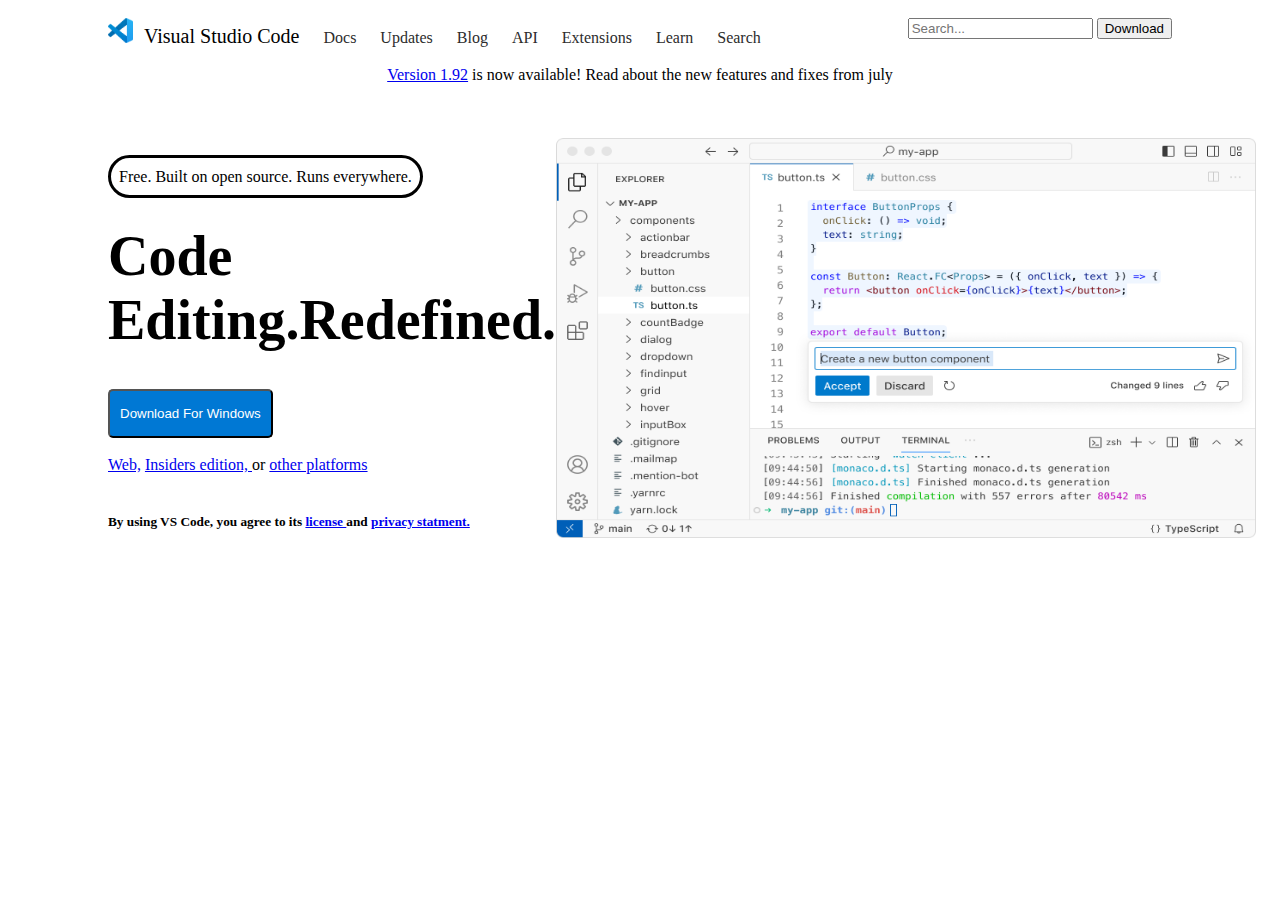
<file: vscode/index.html>
<head>
    <title>
        Visual Studio Code
    </title>
    <link rel="stylesheet" href="index.css">
</head>
<body>
    <div style="padding-left: 100px; padding-right: 100px; padding-top: 10px; display: flex; justify-content: space-between;">
        <div>
            <img style="width: 25px; height: 25px;" src="images/download.png" alt="">
            <span style="font-size: 20px; font-weight: 500; padding-left: 7px;">Visual Studio Code</span>
            <span class="topLink">Docs</span>
            <span class="topLink">Updates</span>
            <span class="topLink">Blog</span>
            <span class="topLink">API</span>
            <span class="topLink">Extensions</span>
            <span class="topLink">Learn</span>
            <span class="topLink">Search</span>
        </div> 
        <div>
                <input type="text" placeholder="Search...">
                <button>Download</button>
        </div>     
    </div>
    <br />
    <div style="padding-left: 30%;">
        <a href="/">Version 1.92</a>
        is now available! Read about the new features and fixes from july
    </div>
    <br /><br /><br />
    <div style="display: flex; justify-content: space-between; margin-left: 100px; margin-right: 100px;">
        <div style="margin-top: 30px;" >
            <span style="border-radius: 32px; border-style: solid; padding-left: 8px; padding-right: 8px; padding-top: 10px; padding-bottom: 10px;">Free. Built on open source. Runs everywhere.</span>
            <h1 style="font-size: 56px;">Code Editing.Redefined.</h1>
            <button type="button" style="color: white; background-color: #0078d4; border-radius: 5px; padding-top: 15px; padding-bottom: 15px; padding-left: 10px; padding-right: 10px;">Download For Windows</button> 
            <br /> <br />
            <a href="/">Web,</a>
            <a href="/">Insiders edition, </a>or 
            <a href="/">other platforms</a>
            <br /><br />
            <h5>By using VS Code, you agree to its
                <a href="/">license </a>and
                <a href="/"> privacy statment.</a>
            </h5>  
        </div>
        <div>
          <img style="height: 400px; width: 700px;" src="images/home-screenshot-mac-2x-v2-light.png" alt="">
        </div>
    </div>
</body>
</file>
<file: vscode/index.css>
body {
    background-color: #fff;
}
.topLink{
    padding-left: 20px;
    color: rgb(44, 44, 44);
    cursor: pointer;
}
</file>
